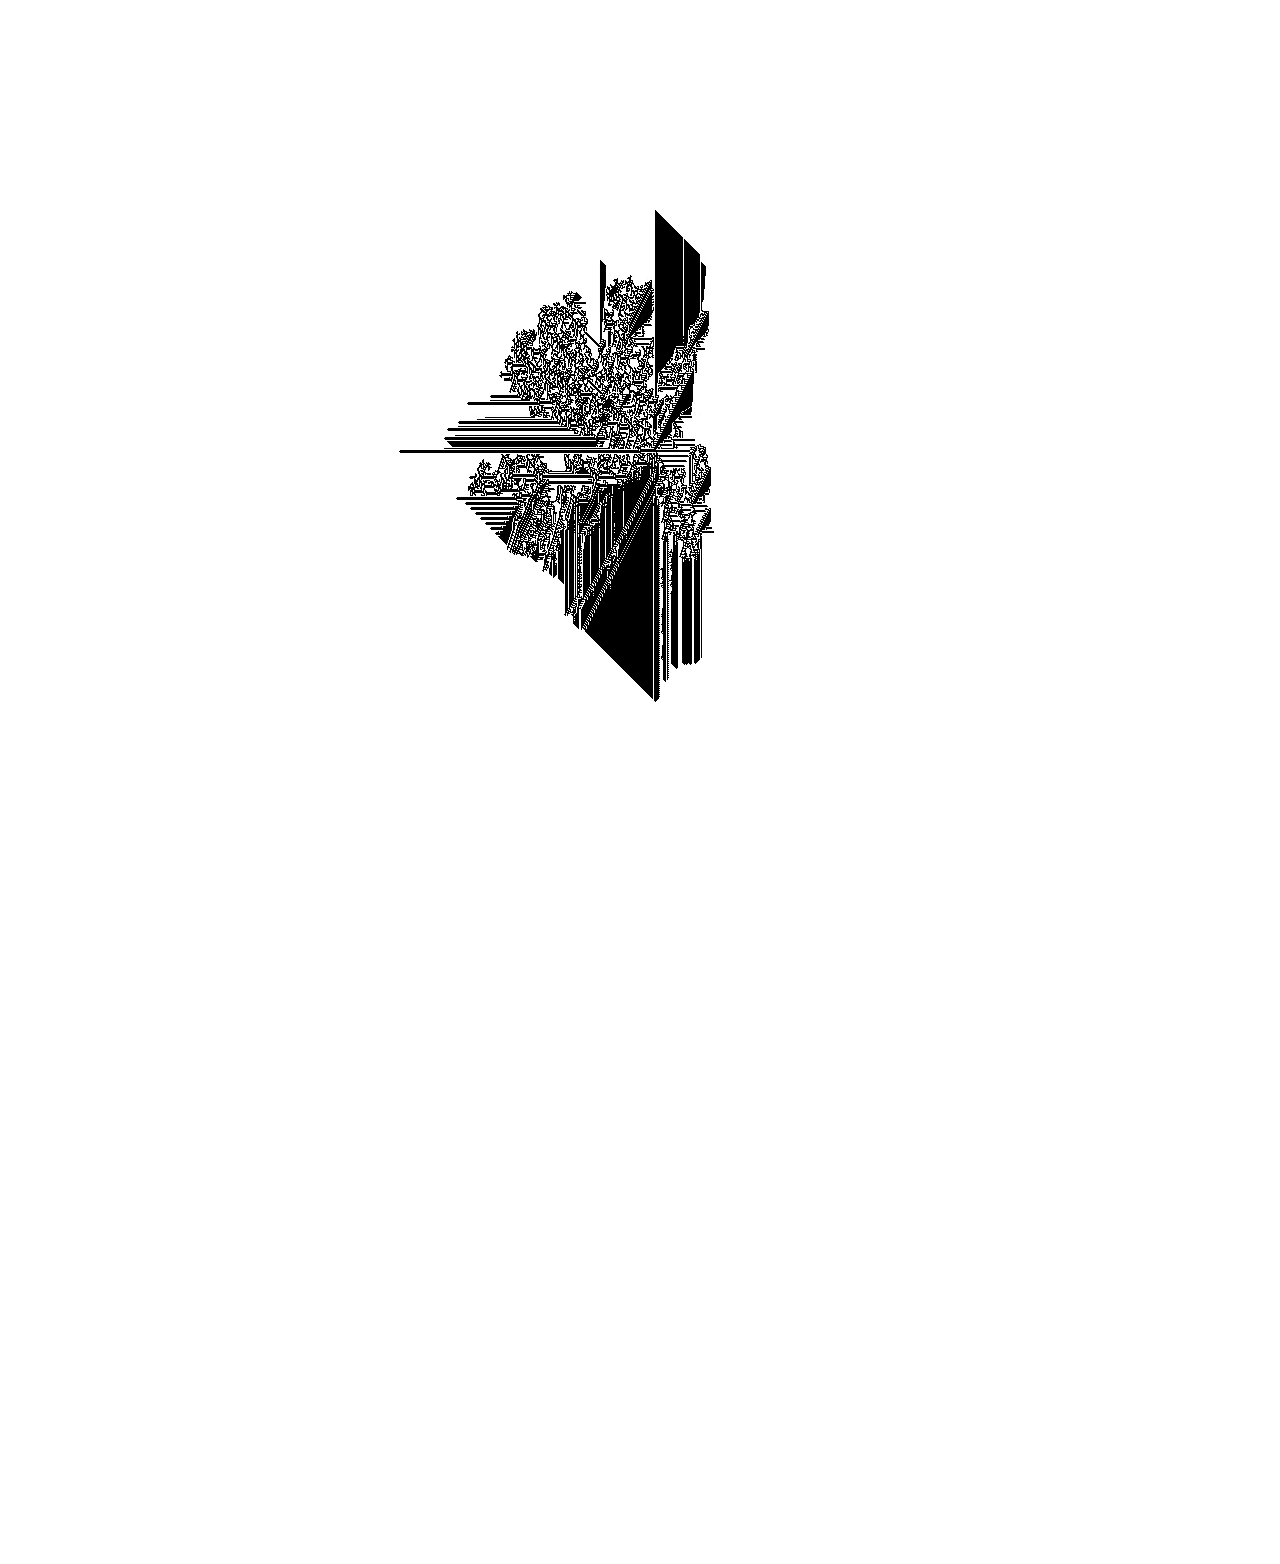
<file: index.html>
<!DOCTYPE html>
<html lang="en">
<head>
    <meta charset="UTF-8">
    <meta name="viewport" content="width=device-width, initial-scale=1.0">
	<link rel="stylesheet" type="text/css" href="style.css"/>
    <title>Nathan Smith - Portfolio</title>
    <script src="https://cdnjs.cloudflare.com/ajax/libs/gsap/3.12.5/gsap.min.js" defer></script>
    <script src="js/profile_load.js" defer></script>
</head>
<body>
    <!-- Loading Screen -->
    <div id="loading-screen">
        <video id="automata-video" autoplay muted playsinline>
            <source src="assets/automata.webm" type="video/webm">
            Your browser does not support the video tag.
        </video>
    </div>

    <!-- Main Homepage -->
    <div id="homepage">
        <header>
            <h1>Nathan Smith</h1>
            <p class="subtitle">Software Developer | Ontario, Canada</p>
        </header>

        <section class="section">
            <h2>About</h2>
            <p class="item-description">
                Developer with expertise in building performant backend systems and competitive machine learning models. 
            </p>
        </section>

        <section class="section">
            <h2>Experience</h2>
            
            <div class="experience-item">
                <div class="item-header">
                    <span class="item-title">Software Developer</span>
                    <span class="item-date">2025 - Present</span>
                </div>
                <div class="item-company">Nuqleous</div>
                <p class="item-description">
                    Lorem ipsum dolor sit amet, consectetur adipiscing elit, sed do eiusmod tempor incididunt ut labore et dolore magna aliqua. Ut enim ad minim veniam, quis nostrud exercitation ullamco laboris nisi ut aliquip ex ea commodo consequat. Duis aute irure dolor in reprehenderit in voluptate velit esse cillum dolore eu fugiat nulla pariatur. Excepteur sint occaecat cupidatat non proident, sunt in culpa qui officia deserunt mollit anim id est laborum.
                </p>
            </div>

            <div class="experience-item">
                <div class="item-header">
                    <span class="item-title">Software Developer</span>
                    <span class="item-date">2022 - 2025</span>
                </div>
                <div class="item-company">SpringBoard Data Management</div>
                <p class="item-description">
                    Lorem ipsum dolor sit amet, consectetur adipiscing elit, sed do eiusmod tempor incididunt ut labore et dolore magna aliqua. Ut enim ad minim veniam, quis nostrud exercitation ullamco laboris nisi ut aliquip ex ea commodo consequat. Duis aute irure dolor in reprehenderit in voluptate velit esse cillum dolore eu fugiat nulla pariatur. Excepteur sint occaecat cupidatat non proident, sunt in culpa qui officia deserunt mollit anim id est laborum.
                </p>
            </div>
        </section>

        <section class="section">
            <h2>Education</h2>
            
            <div class="education-item">
                <div class="item-header">
                    <span class="item-title">Bachelor of Science in Computer Science</span>
                    <span class="item-date">2018 - 2022</span>
                </div>
                <div class="item-company">Queen's University</div>
            </div>
        </section>

        <section class="section">
            <h2>Skills</h2>
            <div class="skills">
                <span class="skill-tag">C#</span>
                <span class="skill-tag">SQL</span>
                <span class="skill-tag">C</span>
                <span class="skill-tag">Java</span>
                <span class="skill-tag">JavaScript</span>
                <span class="skill-tag">Python</span>
                <span class="skill-tag">Git</span>
                <span class="skill-tag">Linux</span>
            </div>
        </section>

        <section class="section">
            <h2>Projects</h2>
            <p class="item-description" style="margin-bottom: 1rem;">
                Explore my portfolio of projects.
            </p>
            <a href="projects.html" style="display: inline-block; padding: 0.75rem 1.5rem; background: #333; color: #fff; text-decoration: none; border-radius: 4px; transition: background 0.3s;">View All Projects</a>
        </section>

        <section class="contact">
            <a href="mailto:nathan.smith.compsci@gmail.com">Email</a>
            <a href="https://github.com/NathanS-Git" target="_blank">GitHub</a>
            <a href="https://www.linkedin.com/in/ns-compsci/" target="_blank">LinkedIn</a>
        </section>
    </div>
</body>
</html>
</file>
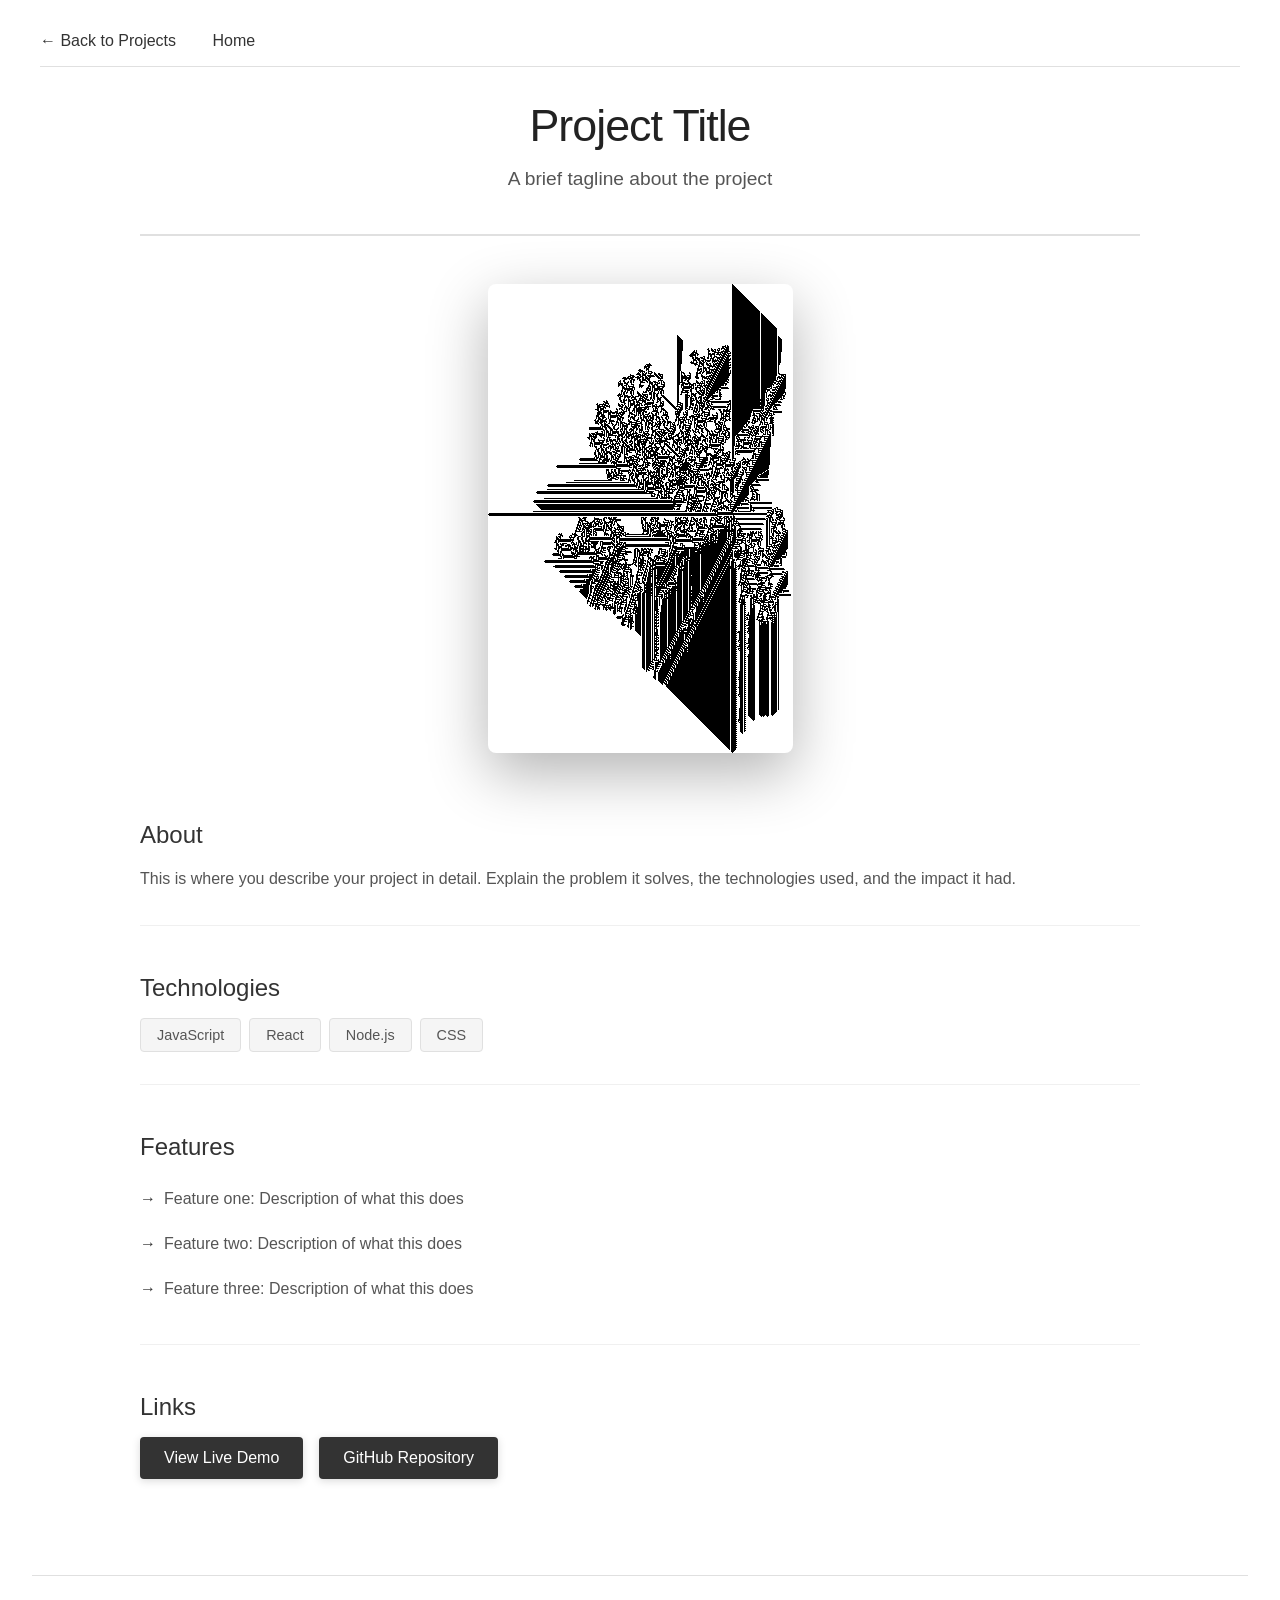
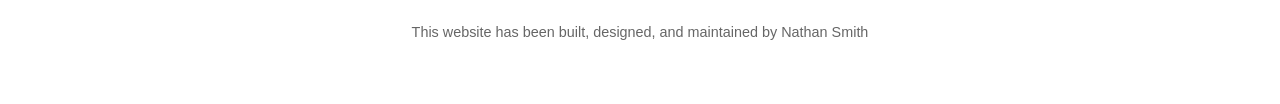
<file: project-detail.html>
<!DOCTYPE html>
<html lang="en">
<head>
    <meta charset="UTF-8">
    <meta name="viewport" content="width=device-width, initial-scale=1.0">
    <title>Project Detail - Nathan Smith</title>
    <link rel="stylesheet" type="text/css" href="style.css"/>
    <link rel="stylesheet" type="text/css" href="projects-style.css"/>
</head>
<body>
    <div class="project-detail-page">
        <nav class="nav-header">
            <a href="projects.html">← Back to Projects</a>
            <a href="index.html">Home</a>
        </nav>

        <div class="project-detail-container">
            <div class="project-header">
                <h1 class="project-name">Project Title</h1>
                <p class="project-subtitle">A brief tagline about the project</p>
            </div>

            <div class="project-showcase">
                <div class="zoom" onmouseleave="reset(this.children[0])">
                    <div class="showcase-content" onmousemove="turnToMouse(this, event)" onmouseenter="mouseEnter()" onmouseleave="mouseLeave(this)">
                        <img class="showcase-image" src="assets/Profile_transparent.png" alt="Project showcase"/>
                    </div>
                </div>
            </div>

            <div class="project-details">
                <section class="detail-section">
                    <h2>About</h2>
                    <p>This is where you describe your project in detail. Explain the problem it solves, the technologies used, and the impact it had.</p>
                </section>

                <section class="detail-section">
                    <h2>Technologies</h2>
                    <div class="tech-tags">
                        <span class="tech-tag">JavaScript</span>
                        <span class="tech-tag">React</span>
                        <span class="tech-tag">Node.js</span>
                        <span class="tech-tag">CSS</span>
                    </div>
                </section>

                <section class="detail-section">
                    <h2>Features</h2>
                    <ul class="features-list">
                        <li>Feature one: Description of what this does</li>
                        <li>Feature two: Description of what this does</li>
                        <li>Feature three: Description of what this does</li>
                    </ul>
                </section>

                <section class="detail-section">
                    <h2>Links</h2>
                    <div class="project-links">
                        <a href="#" class="project-link" target="_blank">View Live Demo</a>
                        <a href="#" class="project-link" target="_blank">GitHub Repository</a>
                    </div>
                </section>
            </div>
        </div>

        <footer class="projects-footer">
            <p>This website has been built, designed, and maintained by Nathan Smith</p>
        </footer>
    </div>

    <script src="js/projects.js"></script>
</body>
</html>
</file>
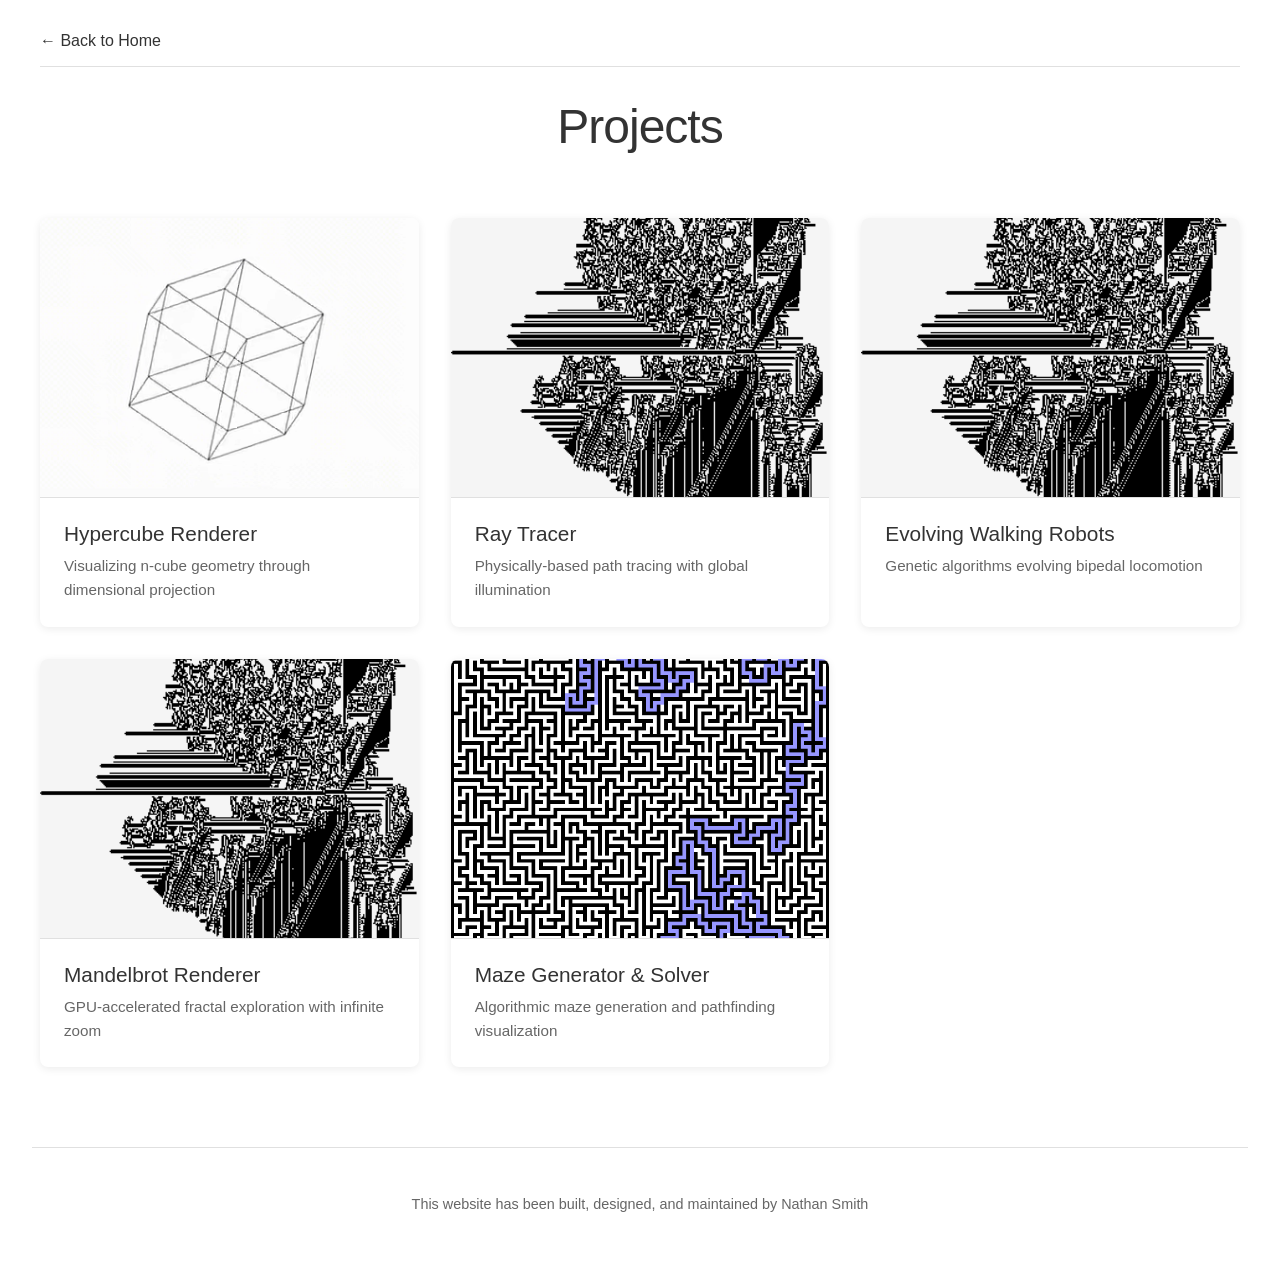
<file: projects.html>
<!DOCTYPE html>
<html lang="en">
<head>
    <meta charset="UTF-8">
    <meta name="viewport" content="width=device-width, initial-scale=1.0">
    <title>Projects - Nathan Smith</title>
    <link rel="stylesheet" type="text/css" href="style.css"/>
    <link rel="stylesheet" type="text/css" href="projects-style.css"/>
</head>
<body>
    <div class="projects-page">
        <nav class="nav-header">
            <a href="index.html">← Back to Home</a>
        </nav>

        <div class="projects-container">
            <h1 class="projects-title">Projects</h1>

            <div class="projects-grid">
                <div class="project-card">
                    <a href="projects/hypercube-renderer.html">
                        <video class="project-image" autoplay muted loop playsinline poster="assets/4D_op_thumb.png" style="pointer-events:none">
                            <source src="assets/4D_op.webm" type="video/webm">
                            <img src="assets/4D_op_thumb.png" alt="Hypercube Renderer" width="400" height="300">
                        </video>
                        <div class="project-info">
                            <h3>Hypercube Renderer</h3>
                            <p>Visualizing n-cube geometry through dimensional projection</p>
                        </div>
                    </a>
                </div>

                <div class="project-card">
                    <a href="projects/ray-tracer.html">
                        <img class="project-image" src="assets/Profile_transparent.png" alt="Ray Tracer" width="400" height="300" loading="lazy"/>
                        <div class="project-info">
                            <h3>Ray Tracer</h3>
                            <p>Physically-based path tracing with global illumination</p>
                        </div>
                    </a>
                </div>

                <div class="project-card">
                    <a href="projects/evolving-walking-robots.html">
                        <img class="project-image" src="assets/Profile_transparent.png" alt="Evolving Walking Robots" width="400" height="300" loading="lazy"/>
                        <div class="project-info">
                            <h3>Evolving Walking Robots</h3>
                            <p>Genetic algorithms evolving bipedal locomotion</p>
                        </div>
                    </a>
                </div>

                <div class="project-card">
                    <a href="projects/mandelbrot-renderer.html">
                        <img class="project-image" src="assets/Profile_transparent.png" alt="Mandelbrot Renderer" width="400" height="300" loading="lazy"/>
                        <div class="project-info">
                            <h3>Mandelbrot Renderer</h3>
                            <p>GPU-accelerated fractal exploration with infinite zoom</p>
                        </div>
                    </a>
                </div>

                <div class="project-card">
                    <a href="projects/maze-generator-solver.html">
                        <img class="project-image" src="assets/solved_maze.png" alt="Maze Generator &amp; Solver" width="400" height="300" loading="lazy"/>
                        <div class="project-info">
                            <h3>Maze Generator & Solver</h3>
                            <p>Algorithmic maze generation and pathfinding visualization</p>
                        </div>
                    </a>
                </div>
            </div>
        </div>

        <footer class="projects-footer">
            <p>This website has been built, designed, and maintained by Nathan Smith</p>
        </footer>
    </div>
</body>
</html>
</file>
<file: style.css>
* {
    margin: 0;
    padding: 0;
    box-sizing: border-box;
}

body {
    font-family: -apple-system, BlinkMacSystemFont, 'Segoe UI', Roboto, Oxygen, Ubuntu, Cantarell, sans-serif;
    background: #ffffff;
    color: #333;
    overflow-x: hidden;
}

/* Loading Screen */
#loading-screen {
    position: fixed;
    top: 0;
    left: 0;
    width: 100%;
    height: 100vh;
    background: #ffffff;
    display: flex;
    justify-content: center;
    align-items: center;
    z-index: 1000;
}

#automata-video {
    max-width: 90%;
    max-height: 90vh;
    display: block;
}

/* Main Homepage */
#homepage {
    opacity: 0;
    min-height: 100vh;
    padding: 2rem;
    max-width: 900px;
    margin: 0 auto;
}

header {
    text-align: center;
    padding: 4rem 0 3rem;
    border-bottom: 1px solid #e0e0e0;
}

h1 {
    font-size: 3rem;
    font-weight: 300;
    margin-bottom: 0.5rem;
    letter-spacing: -1px;
}

.subtitle {
    font-size: 1.2rem;
    color: #666;
    font-weight: 300;
}

.section {
    margin: 3rem 0;
}

.section h2 {
    font-size: 1.5rem;
    font-weight: 400;
    margin-bottom: 1.5rem;
    color: #333;
}

.experience-item, .education-item {
    margin-bottom: 2rem;
    padding-bottom: 2rem;
    border-bottom: 1px solid #f0f0f0;
}

.experience-item:last-child, .education-item:last-child {
    border-bottom: none;
}

.item-header {
    display: flex;
    justify-content: space-between;
    align-items: baseline;
    margin-bottom: 0.5rem;
    flex-wrap: wrap;
}

.item-title {
    font-weight: 500;
    font-size: 1.1rem;
}

.item-date {
    color: #666;
    font-size: 0.9rem;
}

.item-company {
    color: #666;
    margin-bottom: 0.5rem;
}

.item-description {
    color: #555;
    line-height: 1.6;
}

.skills {
    display: flex;
    flex-wrap: wrap;
    gap: 0.5rem;
}

.skill-tag {
    background: #f5f5f5;
    padding: 0.5rem 1rem;
    border-radius: 4px;
    font-size: 0.9rem;
    color: #555;
}

.contact {
    text-align: center;
    padding: 3rem 0;
}

.contact a {
    color: #333;
    text-decoration: none;
    margin: 0 1rem;
    transition: color 0.3s;
}

.contact a:hover {
    color: #666;
}

/* Responsive */
@media (max-width: 768px) {
    h1 {
        font-size: 2rem;
    }

    .subtitle {
        font-size: 1rem;
    }

    .item-header {
        flex-direction: column;
        align-items: flex-start;
    }

    #homepage {
        padding: 1rem;
    }

    header {
        padding: 2rem 0 2rem;
    }
}
</file>
<file: projects-style.css>
/* Projects Page Styling - Sleek White & Black Theme */

/* Projects Grid Page */
.projects-page {
    min-height: 100vh;
    background: #ffffff;
    padding: 2rem;
}

.nav-header {
    max-width: 1200px;
    margin: 0 auto 2rem;
    padding-bottom: 1rem;
    border-bottom: 1px solid #e0e0e0;
}

.nav-header a {
    color: #333;
    text-decoration: none;
    margin-right: 2rem;
    transition: color 0.3s;
    font-weight: 400;
}

.nav-header a:hover {
    color: #666;
}

.projects-container {
    max-width: 1200px;
    margin: 0 auto;
}

.projects-title {
    font-size: 3rem;
    font-weight: 300;
    text-align: center;
    margin-bottom: 3rem;
    color: #333;
    letter-spacing: -1px;
}

.projects-grid {
    display: grid;
    grid-template-columns: repeat(auto-fill, minmax(280px, 1fr));
    gap: 2rem;
    padding: 1rem 0;
}

.project-card {
    background: #ffffff;
    border-radius: 8px;
    overflow: hidden;
    transition: transform 0.3s, box-shadow 0.3s;
    box-shadow: 0 2px 8px rgba(0, 0, 0, 0.08);
}

.project-card:hover {
    transform: translateY(-8px);
    box-shadow: 0 12px 24px rgba(0, 0, 0, 0.15);
}

.project-card a {
    text-decoration: none;
    color: inherit;
    display: block;
}

.project-image {
    width: 100%;
    height: 280px;
    object-fit: cover;
    display: block;
    background: #f5f5f5;
    border-bottom: 1px solid #e0e0e0;
}

.project-info {
    padding: 1.5rem;
}

.project-info h3 {
    font-size: 1.3rem;
    font-weight: 500;
    margin-bottom: 0.5rem;
    color: #333;
}

.project-info p {
    color: #666;
    line-height: 1.6;
    font-size: 0.95rem;
}

/* Project Detail Page */
.project-detail-page {
    min-height: 100vh;
    background: #ffffff;
    padding: 2rem;
}

.project-detail-container {
    max-width: 1000px;
    margin: 0 auto;
}

/* Blog-style Article Layout */
.project-article {
    max-width: 900px;
    margin: 0 auto;
}

.project-header {
    text-align: center;
    margin: 2rem 0 1rem;
    padding-bottom: 1.5rem;
    border-bottom: 2px solid #e0e0e0;
}

.project-name {
    font-size: 2.8rem;
    font-weight: 400;
    color: #222;
    margin-bottom: 0.75rem;
    letter-spacing: -1px;
    line-height: 1.2;
}

.project-subtitle {
    font-size: 1.2rem;
    color: #555;
    font-weight: 300;
    line-height: 1.5;
    margin-bottom: 1rem;
}

.project-meta {
    display: flex;
    justify-content: center;
    gap: 0.75rem;
    flex-wrap: wrap;
    margin-top: 1rem;
}

.meta-item {
    background: #f8f8f8;
    padding: 0.4rem 0.9rem;
    border-radius: 4px;
    font-size: 0.85rem;
    color: #666;
    border: 1px solid #e5e5e5;
}

/* Cursor-Following Image Showcase */
.project-showcase {
    display: flex;
    justify-content: center;
    align-items: center;
    margin: 3rem 0;
    min-height: 400px;
    perspective: 1000px;
}

.zoom {
    display: inline-block;
}

.showcase-content {
    display: inline-block;
    cursor: pointer;
    transform-style: preserve-3d;
    will-change: transform;
}

.showcase-image {
    max-width: 500px;
    width: 100%;
    height: auto;
    display: block;
    border-radius: 8px;
    box-shadow: 0 20px 60px rgba(0, 0, 0, 0.3);
    transition: box-shadow 0.3s;
}

.showcase-content:hover .showcase-image {
    box-shadow: 0 30px 80px rgba(0, 0, 0, 0.4);
}

/* Blog-style Content Sections */
.project-content {
    margin: 3rem 0;
}

.content-section {
    margin-bottom: 3.5rem;
    padding-bottom: 2.5rem;
}

.overview-section {
    border-bottom: 1px solid #e8e8e8;
}

.technical-section {
    background: #fafafa;
    padding: 2.5rem;
    border-radius: 8px;
    margin-bottom: 3rem;
    border-left: 4px solid #333;
}

.challenges-section {
    background: #f9f9f9;
    padding: 2rem;
    border-radius: 6px;
    border-left: 3px solid #888;
}

.links-section {
    padding-top: 2rem;
    border-top: 2px solid #e0e0e0;
}

.content-section h2 {
    font-size: 1.8rem;
    font-weight: 500;
    color: #222;
    margin-bottom: 1.25rem;
    letter-spacing: -0.5px;
}

.content-section h3 {
    font-size: 1.3rem;
    font-weight: 500;
    color: #333;
    margin-top: 2rem;
    margin-bottom: 0.75rem;
}

.content-section h4 {
    font-size: 1.1rem;
    font-weight: 500;
    color: #444;
    margin-top: 1.5rem;
    margin-bottom: 0.5rem;
}

.content-section p {
    color: #444;
    line-height: 1.8;
    font-size: 1.05rem;
    margin-bottom: 1rem;
}

.content-section ul {
    margin-bottom: 1rem;
}

/* Project Details Section (Legacy Support) */
.project-details {
    margin: 4rem 0;
}

.detail-section {
    margin-bottom: 3rem;
    padding-bottom: 2rem;
    border-bottom: 1px solid #f0f0f0;
}

.detail-section:last-child {
    border-bottom: none;
}

.detail-section h2 {
    font-size: 1.5rem;
    font-weight: 400;
    color: #333;
    margin-bottom: 1rem;
}

.detail-section p {
    color: #555;
    line-height: 1.8;
    font-size: 1rem;
}

.tech-tags {
    display: flex;
    flex-wrap: wrap;
    gap: 0.5rem;
}

.tech-tag {
    background: #f5f5f5;
    padding: 0.5rem 1rem;
    border-radius: 4px;
    font-size: 0.9rem;
    color: #555;
    border: 1px solid #e0e0e0;
}

.features-list {
    list-style: none;
    padding: 0;
}

.features-list li {
    color: #555;
    line-height: 1.8;
    padding: 0.5rem 0;
    padding-left: 1.5rem;
    position: relative;
}

.features-list li::before {
    content: "→";
    position: absolute;
    left: 0;
    color: #333;
}

.project-links {
    display: flex;
    gap: 1rem;
    flex-wrap: wrap;
}

.project-link {
    display: inline-block;
    padding: 0.75rem 1.5rem;
    background: #333;
    color: #ffffff;
    text-decoration: none;
    border-radius: 4px;
    transition: background 0.3s, transform 0.2s, box-shadow 0.3s;
    box-shadow: 0 2px 8px rgba(0, 0, 0, 0.15);
}

.project-link:hover {
    background: #555;
    transform: translateY(-2px);
    box-shadow: 0 4px 12px rgba(0, 0, 0, 0.2);
}

/* Footer */
.projects-footer {
    text-align: center;
    padding: 3rem 0 2rem;
    margin-top: 4rem;
    border-top: 1px solid #e0e0e0;
    color: #666;
}

.projects-footer p {
    font-size: 0.9rem;
}

/* Responsive Design */
@media (max-width: 768px) {
    .projects-page,
    .project-detail-page {
        padding: 1rem;
    }

    .projects-title {
        font-size: 2rem;
    }

    .projects-grid {
        grid-template-columns: 1fr;
        gap: 1.5rem;
    }

    .project-article {
        max-width: 100%;
    }

    .project-name {
        font-size: 2rem;
    }

    .project-subtitle {
        font-size: 1rem;
    }

    .content-section h2 {
        font-size: 1.5rem;
    }

    .content-section h3 {
        font-size: 1.2rem;
    }

    .content-section h4 {
        font-size: 1.05rem;
    }

    .content-section p {
        font-size: 1rem;
    }

    .technical-section,
    .challenges-section {
        padding: 1.5rem;
    }

    .showcase-image {
        max-width: 100%;
    }

    .nav-header a {
        margin-right: 1rem;
        font-size: 0.9rem;
    }

    .project-links {
        flex-direction: column;
    }

    .project-link {
        text-align: center;
    }

    .project-meta {
        gap: 0.5rem;
    }

    .meta-item {
        font-size: 0.8rem;
        padding: 0.35rem 0.7rem;
    }
}
</file>
